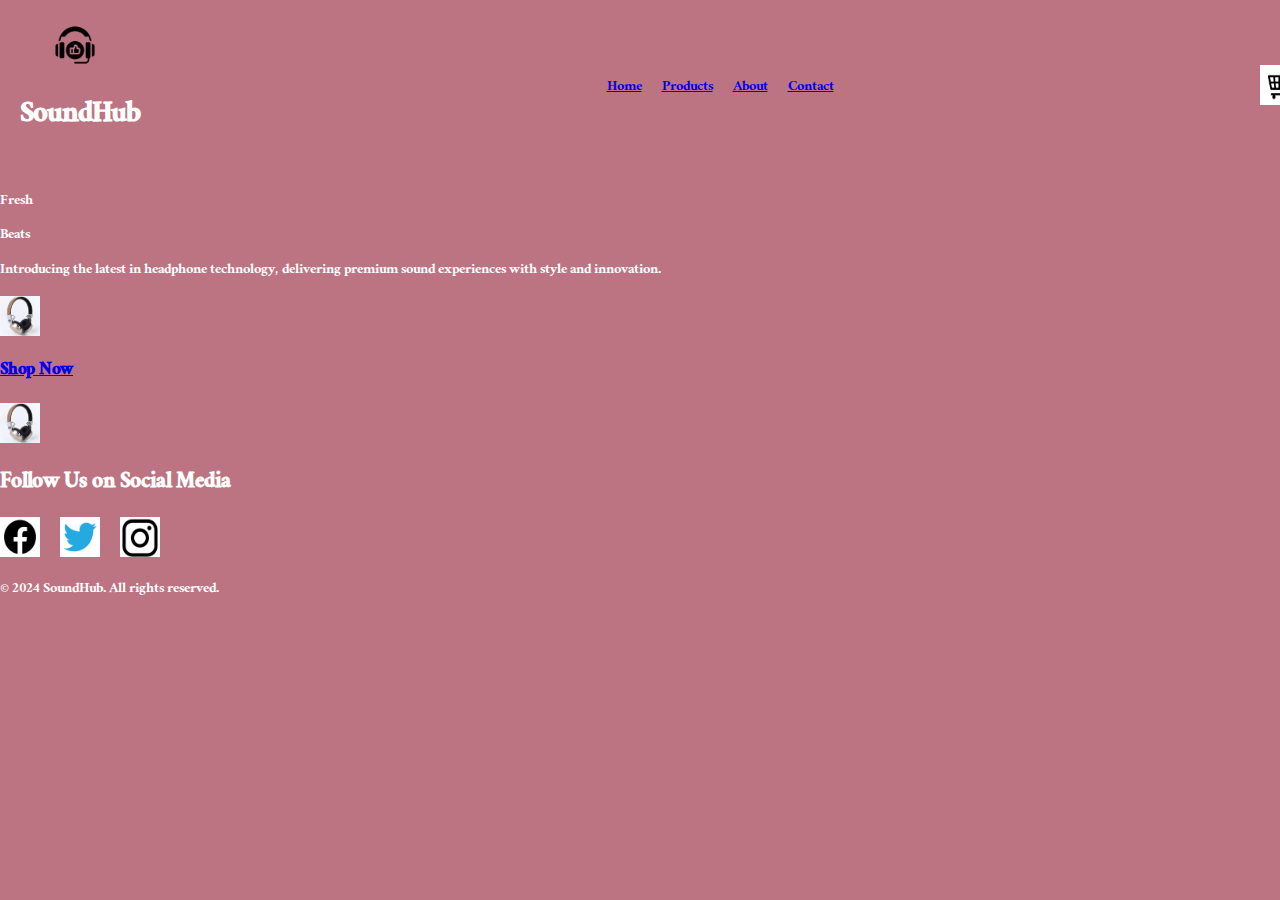
<file: index.html>
<!DOCTYPE html>
<html lang="en">
<head>
    <meta charset="UTF-8">
    <meta name="viewport" content="width=device-width, initial-scale=1.0">
    <title>SoundHub landing page</title>
    <link rel="images" href="images/landing-images/">
    <link rel="stylesheet" href="styles/landing.css">
    <link rel="stylesheet" href="styles/normalize.css">
    <!-- Google Fonts -->
    <link rel="preconnect" href="https://fonts.googleapis.com">
<link rel="preconnect" href="https://fonts.gstatic.com" crossorigin>
<link href="https://fonts.googleapis.com/css2?family=Ramaraja&display=swap" rel="stylesheet">

</head>

<body>
    <!--Navbar-->

    

    
    <header>
        <section class="navbar">
            <div class="logo">
                <img src="images-landing-page/headphone-logo-1.png" alt="SoundHub Logo" class="logo-image">
                <h1>SoundHub</h1>
            </div>

            <ul class="nav-links">
                <li><a href="#">Home</a></li>
                <li><a href="#">Products</a></li>
                <li><a href="#">About</a></li>
                <li><a href="#">Contact</a></li>
            </ul>
            <div class="cart">
                <img src="images-landing-page/cart.jpg" alt="Cart">
            </div>
        </section>
            
    </header>

 <!--Hero section-->

 <section class="hero">
    <div class="hero-content">
        <p>Fresh</p>
        <p>Beats</p>
        <p>Introducing the latest in headphone technology, delivering premium sound experiences with style and innovation.</p>
    
    </div>
    <div class="hero-image">
        <img src="images-landing-page/headphone-review-picture.jpg" alt="Headphones">
        

        <h3 class="shop-now">
            <a href="#">Shop Now</a>
        </h3>
    </div>

    <div class="hero-image">
        <img src="images-landing-page/headphone-review-picture.jpg" alt="Headphones">
        

    
        
    </div>
</section>

<section class="social media">
    <h2>Follow Us on Social Media</h2>
    <div class="social-icons">
        <a href="#"><img src="images-landing-page/facebook.png" alt="Facebook"></a>
        <a href="#"><img src="images-landing-page/twitter.png" alt="Twitter"></a>
        <a href="#"><img src="images-landing-page/instagram.png" alt="Instagram"></a>
    </div>
</section>
<footer>
    <p>&copy; 2024 SoundHub. All rights reserved.</p>
</footer>
</body>

</html>
</file>
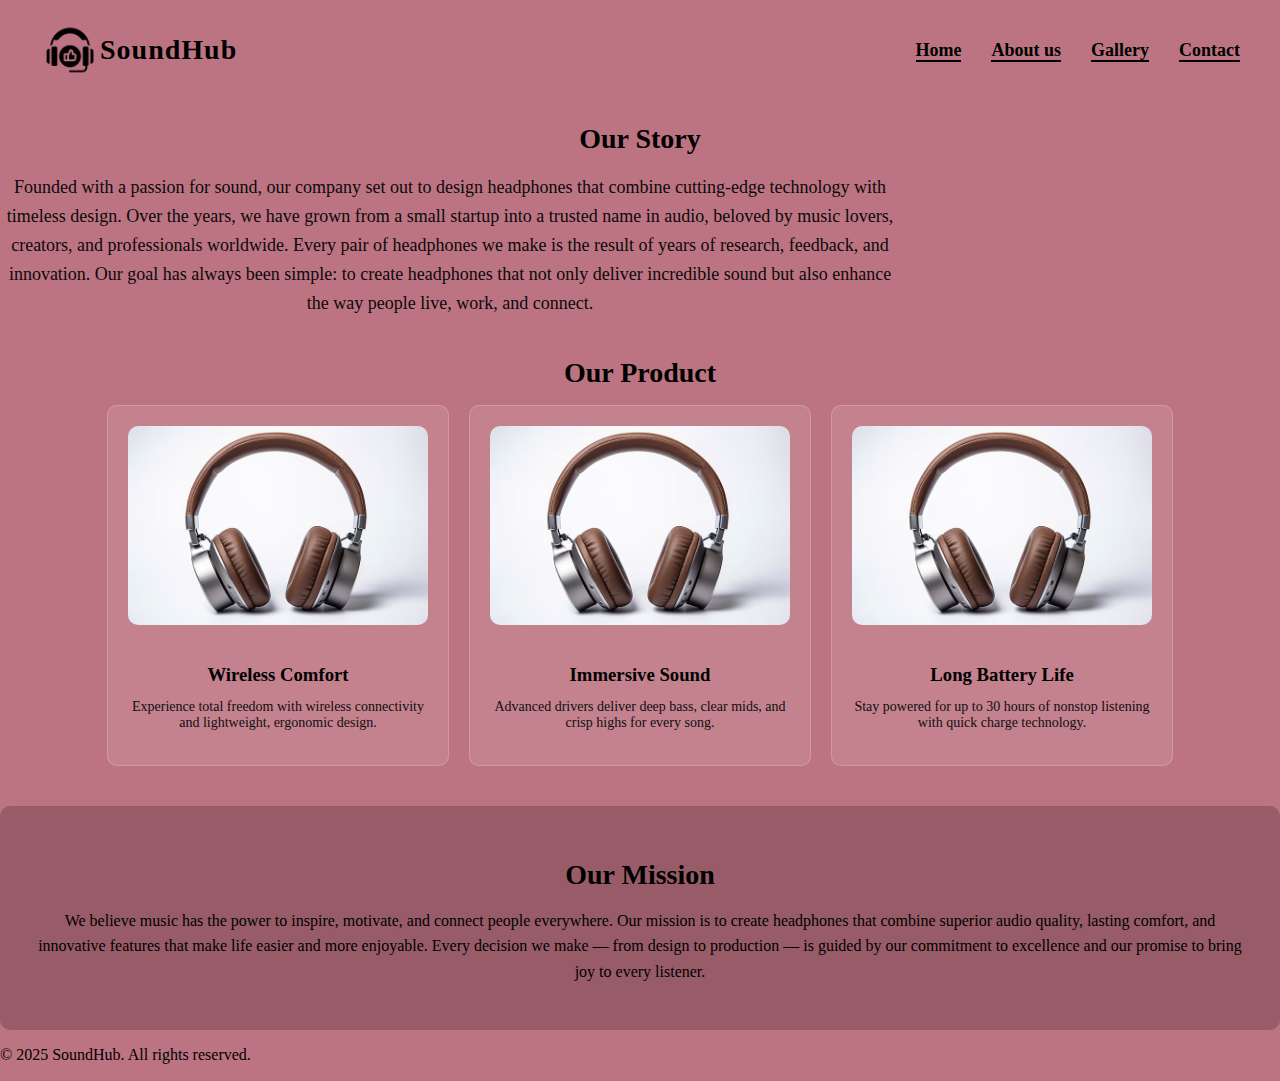
<file: pages/about-us-page.html>
<!DOCTYPE html>
<html lang="en">
<head>
    <meta charset="UTF-8">
    <meta name="viewport" content="width=device-width, initial-scale=1.0">
    <title>Headphones Webpage</title>
    <link rel="images" href="../images/about-us-images/">
    <link rel="stylesheet" href="../styles/about-us.css">
    <link rel="stylesheet" href="../styles/normalize.css">
</head>

  <body class="about-body">


  <header>
    
      <nav class="navbar">
      
        <a href="index.html" class="logo">
          <img src="../images/Logoimage.png" alt="SoundHub Logo">
        <span class="logo-text">SoundHub</span>
        </a>

      <ul class="nav-links">

        <li><a href="index.html">Home</a></li>
        <li><a href="about.html" class="active">About us</a></li>
        <li><a href="gallery-page">Gallery</a></li>
        <li><a href="contact-us-page">Contact</a></li>

      </ul>
      </nav>
    
      </header>
       
       <main class="about-page">

       <!-- Company Story -->

        <section class="company-story">
        <h2>Our Story</h2>
        <p>
        Founded with a passion for sound, our company set out to design headphones that combine 
        cutting-edge technology with timeless design. Over the years, we have grown from a small 
        startup into a trusted name in audio, beloved by music lovers, creators, and professionals worldwide. 
        Every pair of headphones we make is the result of years of research, feedback, and innovation. 
        Our goal has always been simple: to create headphones that not only deliver incredible sound but also 
        enhance the way people live, work, and connect.
       </p>
       </section>

       <!-- Product Details -->
       <section class="product-details">
       <h2>Our Product</h2>

       <div class="product-grid">
        <div class="product-card">
          <img src="../images/image headphone 1.jpg" alt="Wireless Comfort">
 
          <h3>Wireless Comfort</h3>
          <p>Experience total freedom with wireless connectivity and lightweight, ergonomic design.</p>
        </div>
        <div class="product-card">
          <img src="../images/image headphone 1.jpg" alt="Immersive Sound">
          
          <h3>Immersive Sound</h3>
          <p>Advanced drivers deliver deep bass, clear mids, and crisp highs for every song.</p>
        </div>
        <div class="product-card">
          <img src="../images/image headphone 1.jpg" alt="Long Battery Life">
          
          <h3>Long Battery Life</h3>
          <p>Stay powered for up to 30 hours of nonstop listening with quick charge technology.</p>
        </div>
        </div>
       </section>

       <!-- Mission Statement -->
       <section class="mission">
       <h2>Our Mission</h2>
       <p>
        We believe music has the power to inspire, motivate, and connect people everywhere. 
        Our mission is to create headphones that combine superior audio quality, lasting comfort, 
        and innovative features that make life easier and more enjoyable. Every decision we make 
        — from design to production — is guided by our commitment to excellence and our promise 
        to bring joy to every listener.
      </p>
      </section>
      </main>

      <footer>
      <p>&copy; 2025 SoundHub. All rights reserved.</p>
      </footer>
     </body>
     </html>
</file>
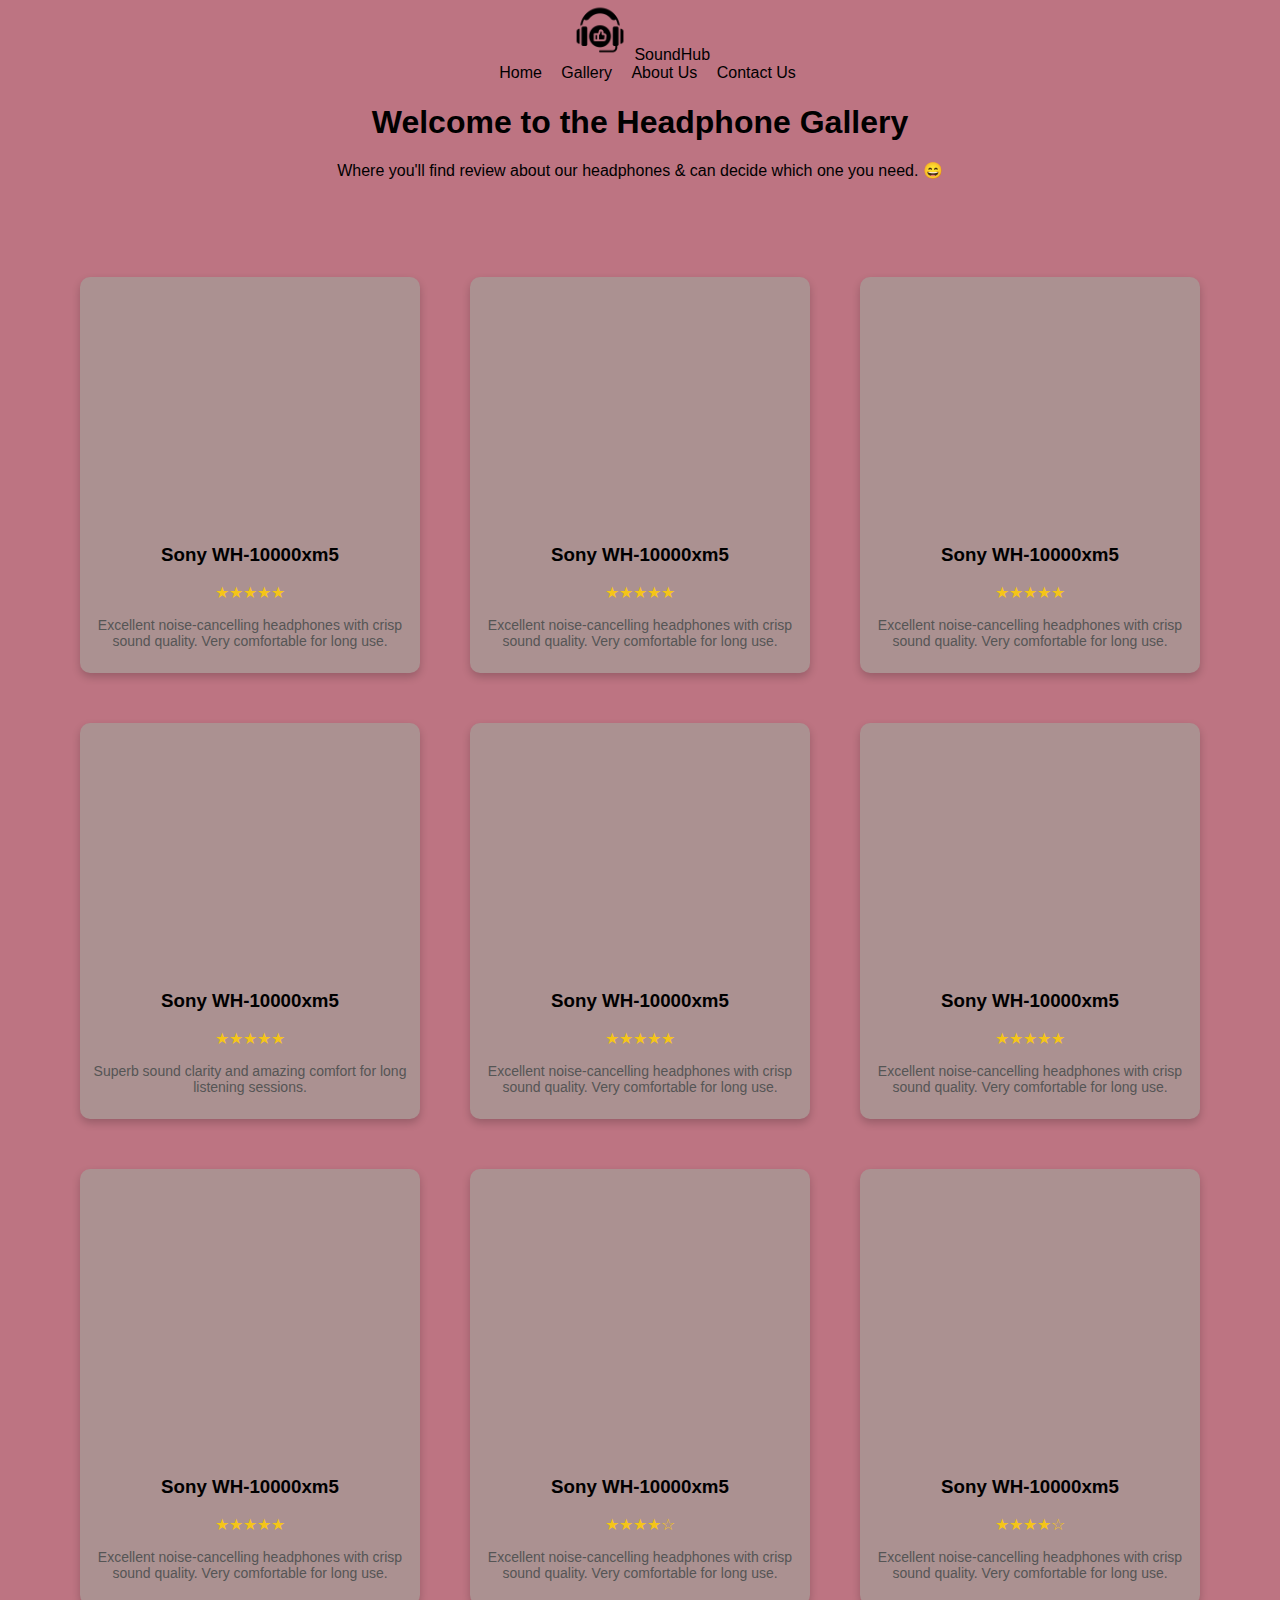
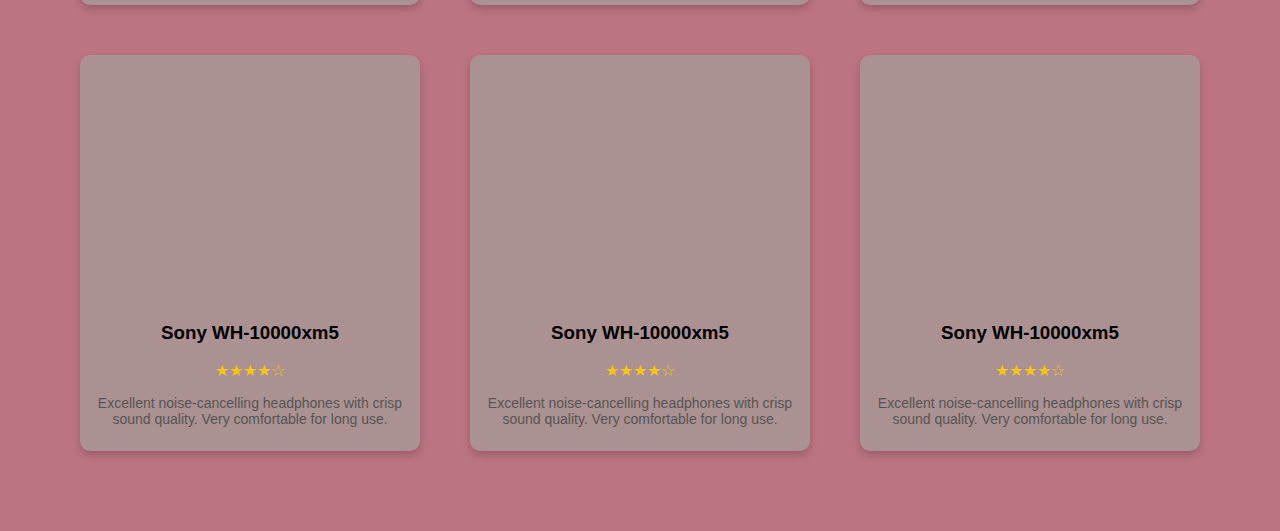
<file: pages/gallery.html>
<!DOCTYPE html>
<html lang="en">
<head>
    <meta charset="UTF-8">
    <meta name="viewport" content="width=device-width, initial-scale=1.0">
    <title>Headphones Webpage</title>
    <link rel="images" href="../images/gallery-images/">
    <link rel="stylesheet" href="../styles/gallery.css">
    <link rel="stylesheet" href="../styles/normalize.css">
</head>
<body>

    <!-- ===== HEADER SECTION ===== -->
    <!-- This is where your logo and navigation go -->
     
    <header>
        <!-- Logo -->
         <div class="branding">
            <img src="../gallery_images/headphone_logo.png" alt="Headphones Logo" class="logo">
            <span class="logo-text">SoundHub</span>
        </div>


            <!-- Navigation Menu-->
             <nav>
                <a href="index.html"> Home </a>
                <a href="/pages/gallery.html"> Gallery </a>
                <a href="/pages/about-us-page.html"> About Us</a>
                <a href="/pages/contact-us.html"> Contact Us</a>
             </nav>
    </header>

    <!---Gallery Section-->
    <main>
        <h1>Welcome to the Headphone Gallery</h1>
        <p clas="review about our headphones">Where you'll find review about our headphones & can decide which one you need. 😄</p>

        <div class="gallery">
            <div class="item">
            <img src="../gallery_images/headphone1.jpg" alt="Headphone 1">
            <h3> Sony WH-10000xm5</h3>
            <div class="stars">★★★★★</div>
            <p class="review-text">Excellent noise-cancelling headphones with crisp sound quality. Very comfortable for long use.</p>
            </div>

            <div class="item">
            <img src="../gallery_images/headphone2.jpg" alt="Headphone 2">
            <h3> Sony WH-10000xm5</h3>
            <div class="stars">★★★★★</div>
            <p class="review-text">Excellent noise-cancelling headphones with crisp sound quality. Very comfortable for long use.</p>
            </div>

            <div class="item">
            <img src="../gallery_images/headphone3.jpg" alt="Headphone 3">
            <h3> Sony WH-10000xm5</h3>
            <div class="stars">★★★★★</div>
            <p class="review-text">Excellent noise-cancelling headphones with crisp sound quality. Very comfortable for long use.</p>
            </div>

            <div class="item">
            <img src="../gallery_images/headphone1.jpg" alt="Headphone 4">
            <h3> Sony WH-10000xm5</h3>
            <div class="stars">★★★★★</div>
            <p class="review-text">Superb sound clarity and amazing comfort for long listening sessions.</p>
            </div>

            <div class="item">
            <img src="../gallery_images/headphone2.jpg" alt="Headphone 5">
            <h3> Sony WH-10000xm5</h3>
            <div class="stars">★★★★★</div>
            <p class="review-text">Excellent noise-cancelling headphones with crisp sound quality. Very comfortable for long use.</p>
            </div>

            <div class="item">
            <img src="../gallery_images/headphone3.jpg" alt="Headphone 6"><h3> Sony WH-10000xm5</h3>
            <div class="stars">★★★★★</div>
            <p class="review-text">Excellent noise-cancelling headphones with crisp sound quality. Very comfortable for long use.</p>
            </div>

            <div class="item">
            <img src="../gallery_images/headphone7.jpg" alt="Headphone 7">
            <h3> Sony WH-10000xm5</h3>
            <div class="stars">★★★★★</div>
            <p class="review-text">Excellent noise-cancelling headphones with crisp sound quality. Very comfortable for long use.</p>
            </div>

            <div class="item">
            <img src="../gallery_images/headphone7.jpg" alt="Headphone 8">
            <h3> Sony WH-10000xm5</h3>
            <div class="stars">★★★★☆</div>
            <p class="review-text">Excellent noise-cancelling headphones with crisp sound quality. Very comfortable for long use.</p>
            </div>

            <div class="item">
            <img src="../gallery_images/headphone7.jpg" alt="Headphone 9">
            <h3> Sony WH-10000xm5</h3>
            <div class="stars">★★★★☆</div>
            <p class="review-text">Excellent noise-cancelling headphones with crisp sound quality. Very comfortable for long use.</p>
            </div>

            <div class="item">
            <img src="../gallery_images/headphone1.jpg" alt="Headphone 10">
            <h3> Sony WH-10000xm5</h3>
            <div class="stars">★★★★☆</div>
            <p class="review-text">Excellent noise-cancelling headphones with crisp sound quality. Very comfortable for long use.</p>
            </div>

            <div class="item">
            <img src="../gallery_images/headphone2.jpg" alt="Headphone 11">
            <h3> Sony WH-10000xm5</h3>
            <div class="stars">★★★★☆</div>
            <p class="review-text">Excellent noise-cancelling headphones with crisp sound quality. Very comfortable for long use.</p>
            </div>

            <div class="item">
            <img src="../gallery_images/headphone3.jpg" alt="Headphone 12">
            <h3> Sony WH-10000xm5</h3>
            <div class="stars">★★★★☆</div>
            <p class="review-text">Excellent noise-cancelling headphones with crisp sound quality. Very comfortable for long use.</p>
            </div>

        </div>
    </main>
</body>
</html>
</file>
<file: styles/landing.css>
body
{
    
    background-color:#bd7482;
    font-family:"Ramaraja","serif";
    overflow-x:hidden;
    
    color:#fff;
    margin:0;
    padding:0;
    box-sizing:border-box;
    text-align:space-evenly;

    
}

ul
{
    display:flex;
    text-align:space-evenly;
    justify-content:space-between;
    list-style:none;
    gap:20px;
    padding:20px,60px;
    
}

/*Navbar*/header {
    display:flex;
    text-align:center;
    justify-content:space-between;
    padding:20px,60px;
    width:100%;
    padding: 20px;
    background-color:#bd7482;
    align-items:center;
    top:0;
    left:0;
    z-index:100;

}

.navbar {
    display:flex;
    justify-content:space-between;
    align-items:center;
    width:100%;
}

/*Hero*-section/

.hero {
    display:flex;
    align-items:center;
    justify-content:space-between;
    height:100vh;
    background-color:#bd7482;
   padding:0 80px;
}
.hero-content {
    max-width:50%;
    display:flex;
    justify-content:center;
    flex-direction:row;
    align-items:center;
    font-family:"Ramaraja","serif";
    font-size:36px;
}

.hero-content p.first-child {
    font-size:18px;
    text-transform:uppercase;
    letter-spacing:2px;
    margin-bottom:15px;
}   
.hero-content p.nth-child2 {
    font-size:55px;
    font-weight:bold;
    margin-bottom:20px;
    line-height:1.2;
}

.hero-image {
    max-width: 45%;
    border-radius:20px;
    box-shadow: 0 4px 8px rgba(0, 0, 0, 0.1);
    max-height:80vh;
}

/*Floating animation for headphones*/
@keyframes float {
    0%, 100% {
        transform: translateY(0px);
    }
    50% {
        transform: translateY(-20px);
    }
}   

.social-media
{
    display:flex;
    align-items:center;
    gap:20px;
    margin-top:20px;
    }
    .social-icons
    {
        display:flex;
        margin-top:20px;
        max-width:50px;
        gap:20px;

    }

    .logo-image
    {
        width:50px;
        height:50px;
        margin-right:10px;
        color:#fff;
    }

    img
    {
        width:40px;
        height:40px;
        
    }
</file>
<file: styles/about-us.css>
.about-body {
  background: #bd7482;
  color: black;
}


.about-page h2 {
  color: black; 
  font-size: 28px;
  font-weight: bold;
  margin-bottom: 15px;
  text-align: center;
}

/* Navbar container */
.navbar {
  display: flex;
  justify-content: space-between; 
  align-items: center;
  padding: 20px 40px;
  background-color: #bd7482; /* theme color */
}

/* Logo Container */
.logo {
  display: flex;
  align-items: center;
  text-decoration: none;
  gap: 1opx;
  flex-shrink: 0;
}

.logo img {
  height: 60px;  
  width: auto;
  display: block;
}

.logo-text {
  font-size: 28px;
  font-weight: bold;
  color: black; 
  letter-spacing: 1px;
}

.highlight {
  color: #0e0c0c; /* light accent */
}

/* Push Nav links to Right */
.nav-links {
  list-style: none;
  display: flex;
  gap: 30px; 
  margin: 0;
  padding: 0;
}

.nav-links li a{
  font-weight: bold;
  border-bottom: 2px solid black;
  font-size: 18px;
  text-decoration: none;
  color: black;
  transition: color 0.3s, transform 0.2s;
}

/* Hover effect */
.nav-links li a:hover {
  color: #0a0909;
  transform: scale(1.05);
}


/* Center Story Section */
.company-story p {
  color: #0a0a0a;
  max-width: 900px;
  text-align: center;
  line-height: 1.6;
  margin-bottom: 40px;
  font-size: 18px;
}

/* Product grid */
.product-grid {
  display: flex;
  gap: 20px;
  flex-wrap: wrap;
  justify-content: center;
  margin-bottom: 40px;
}

.product-card {
  background: rgba(255, 255, 255, 0.1); /* translucent so it stands out */
  padding: 20px;
  border-radius: 10px;
  text-align: center;
  width: 300px;
  transition: transform 0.3s;
  border: 1px solid rgba(255, 255, 255, 0.2);
}

.product-card:hover {
  transform: translateY(-5px);
}

.product-card img {
  width: 100%;
  border-radius: 10px;
  margin-bottom: 15px;
}

.product-card h3 {
  color: black;
  margin-bottom: 10px;
}

.product-card p {
  font-size: 14px;
  color: #100e0e;
}

/* Mission statement blends into page background */
.mission {
  background: rgba(0, 0, 0, 0.2); /* subtle contrast */
  color: black;
  padding: 30px;
  border-radius: 10px;
  text-align: center;
}

.mission h2 {
  color: black;
  margin-bottom: 15px;
}

.mission p {
  font-size: 16px;
  line-height: 1.6;
}
</file>
<file: styles/gallery.css>
body {
  background-color: #bd7482;
  font-family: Arial, sans-serif;
  text-align: center;
}

.logo {
    height:60px;
    width:auto;
}

 nav a {
    margin-left: 15px;
    text-decoration: none;
    color: black;;
    font: bold;
}

nav a:hover {
    text-decoration: none;
}

.header {
  display: flex;
  align-items: center;
  justify-content: space-between;
  gap:50px;
  background-color: #bd7482; /* your background color */
  padding: 10px 20px;
}

.gallery {
  display: grid;
  grid-template-columns: repeat(3, 1fr);
  gap: 50px;
  padding: 80px;
}

.gallery img {
  width: 100%;
  height:auto;
  border-radius: 10px;
  box-shadow: 0px 4px 8px rgba(0,0,0,0.3);
}

.item {
  background-color: #ab9191;
  border-radius: 10px;
  padding: 10px;
  text-align: center;
  box-shadow: 0 4px 8px rgba(0,0,0,0.2);
}
.item img {
  width: 80%;
  max-width: 70%;
  height: auto;
  border-radius: 10px;
  margin-bottom: 10px;
  opacity:0;
  transform:translateY(20px);
  animation: fadeInUp 0.5s forwards;
  animation-delay: 0.2s;;
  transition: transform 0.3s ease, box-shadow 0.3s ease; 
}

/* keyframes for fade-in*/
@keyframes fadeInUp {
  to {
    opacity: 1;
    transform: translateY(0);
  }
}

.item img:hover {
  transform: scale(1.05); /* zooms the image slightly */
  box-shadow: 0 8px 16px rgba(0,0,0,0.3); /* adds shadow on hover */
}

.stars {
  color: #f5c518;
  font-size: 16px;
  margin-bottom: 5px;
}

.review-text {
  font-size: 14px;
  color: #555;
}
</file>
